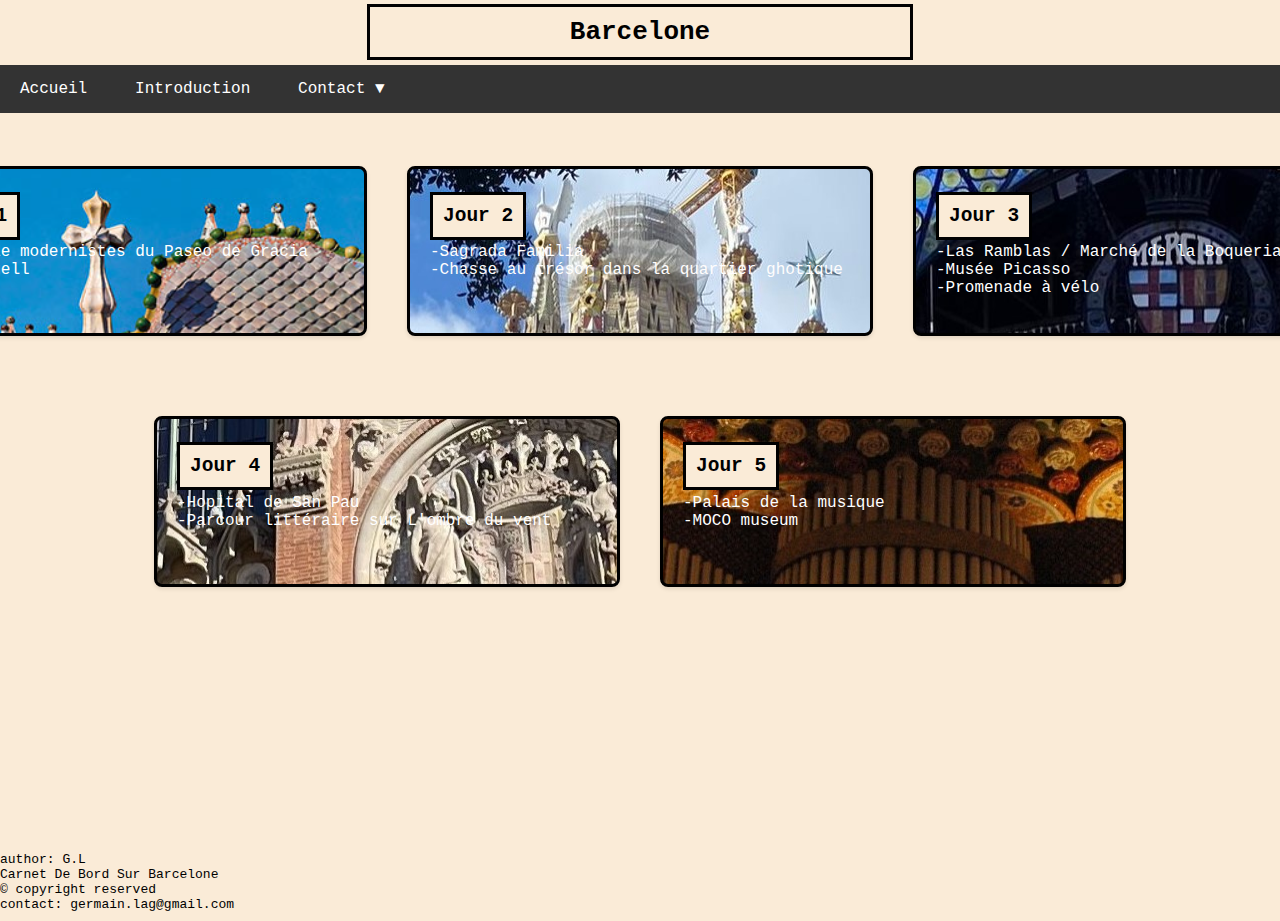
<file: Index.html>
<!DOCTYPE html>

<html lang="fr">

<head>
    <meta charset="UTF-8">
    <meta name="viewport" content="width=device-width, initial-scale=1.0">
    <link rel="stylesheet" href="Site_Espagnol_Barcelone.css">
    <link rel="shortcut icon" href="Flag_of_Catalonia.svg" type="svg">
    <title>Barcelone</title>
</head>

<body>

    <h1><span>Barcelone</span></h1>

    <nav>
        <ul>
            <li><a href="Index.html">Accueil</a></li>
            <li><a href="Site_Espagnol_A_Propos_Barcelone.html">Introduction</a></li>
            <li><a href="#">Contact ▼</a>
                <ul>
                    <li><a href="mailto:germain.lag@gmail.com">germain.lag@gmail.com</a></li>
                </ul>
            </li>
        </ul>
    </nav>

    <div class="case-container1">
        
        <a href="Site_Espagnol_Jour_1_Barcelone.html">
        <div class="case1">
            <h2><span>Jour 1</span></h2>
            <p>
                -Ensemble modernistes du Paseo de Gracia<br>
                -Parc Güell<br>
                 
            </p>
        </div>
        </a>

        <a href="Site_Espagnol_Jour_2_Barcelone.html">
        <div class="case2">
            <h2><span>Jour 2</span></h2>
            <p>
                -Sagrada Familia<br>
                -Chasse au trésor dans la quartier ghotique<br>
                 
            </p>
        </div>
        </a>

        <a href="Site_Espagnol_Jour_3_Barcelone.html">
        <div class="case3">
            <h2><span>Jour 3</span></h2>
            <p>
                -Las Ramblas / Marché de la Boqueria<br>
                -Musée Picasso<br>
                -Promenade à vélo
            </p>
        </div>
        </a>
    </div>

    <div class="case-container2">
        <a href="Site_Espagnol_Jour_4_Barcelone.html">
        <div class="case4">
            <h2><span>Jour 4</span></h2>
            <p>
                -Hopital de San Pau<br>
                -Parcour littéraire sur L'ombre du vent<br>
                 
            </p>
        </div>
        </a>

        <a href="Site_Espagnol_Jour_5_Barcelone.html">
        <div class="case5">
            <h2><span>Jour 5</span></h2>
            <p>
                -Palais de la musique<br>
                -MOCO museum<br>
                 
            </p>
        </div>
        </a>
    </div>

    <footer>
        <br>
        <br>
        <br>
        <br>
        <br>
        <br>
        <br>
        <br>
        <br>
        <br>
        <br>
        <br>
        <br>
        <br>
        <br>
        author: G.L<br>
        Carnet De Bord Sur Barcelone<br>
        &copy; copyright reserved<br>
        contact: germain.lag@gmail.com
    </footer>
</body>
</html>
</file>
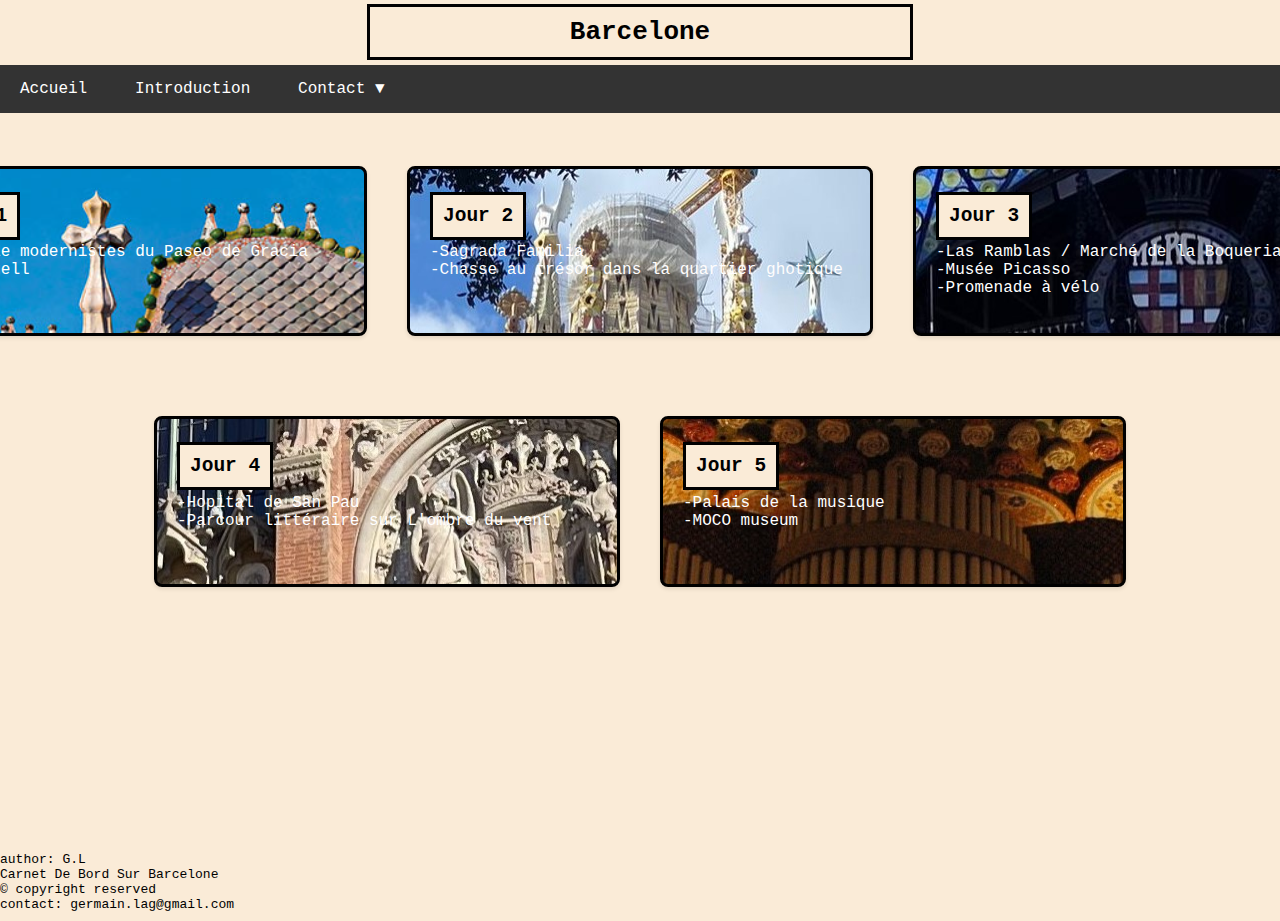
<file: index.html>
<!DOCTYPE html>

<html lang="fr">

<head>
    <meta charset="UTF-8">
    <meta name="viewport" content="width=device-width, initial-scale=1.0">
    <link rel="stylesheet" href="Site_Espagnol_Barcelone.css">
    <link rel="shortcut icon" href="Flag_of_Catalonia.svg" type="svg">
    <title>Barcelone</title>
</head>

<body>

    <h1><span>Barcelone</span></h1>

    <nav>
        <ul>
            <li><a href="index.html">Accueil</a></li>
            <li><a href="Site_Espagnol_A_Propos_Barcelone.html">Introduction</a></li>
            <li><a href="#">Contact ▼</a>
                <ul>
                    <li><a href="mailto:germain.lag@gmail.com">germain.lag@gmail.com</a></li>
                </ul>
            </li>
        </ul>
    </nav>

    <div class="case-container1">
        
        <a href="Site_Espagnol_Jour_1_Barcelone.html">
        <div class="case1">
            <h2><span>Jour 1</span></h2>
            <p>
                -Ensemble modernistes du Paseo de Gracia<br>
                -Parc Güell<br>
                 
            </p>
        </div>
        </a>

        <a href="Site_Espagnol_Jour_2_Barcelone.html">
        <div class="case2">
            <h2><span>Jour 2</span></h2>
            <p>
                -Sagrada Familia<br>
                -Chasse au trésor dans la quartier ghotique<br>
                 
            </p>
        </div>
        </a>

        <a href="Site_Espagnol_Jour_3_Barcelone.html">
        <div class="case3">
            <h2><span>Jour 3</span></h2>
            <p>
                -Las Ramblas / Marché de la Boqueria<br>
                -Musée Picasso<br>
                -Promenade à vélo
            </p>
        </div>
        </a>
    </div>

    <div class="case-container2">
        <a href="Site_Espagnol_Jour_4_Barcelone.html">
        <div class="case4">
            <h2><span>Jour 4</span></h2>
            <p>
                -Hopital de San Pau<br>
                -Parcour littéraire sur L'ombre du vent<br>
                 
            </p>
        </div>
        </a>

        <a href="Site_Espagnol_Jour_5_Barcelone.html">
        <div class="case5">
            <h2><span>Jour 5</span></h2>
            <p>
                -Palais de la musique<br>
                -MOCO museum<br>
                 
            </p>
        </div>
        </a>
    </div>

    <footer>
        <br>
        <br>
        <br>
        <br>
        <br>
        <br>
        <br>
        <br>
        <br>
        <br>
        <br>
        <br>
        <br>
        <br>
        <br>
        author: G.L<br>
        Carnet De Bord Sur Barcelone<br>
        &copy; copyright reserved<br>
        contact: germain.lag@gmail.com
    </footer>
</body>
</html>
</file>
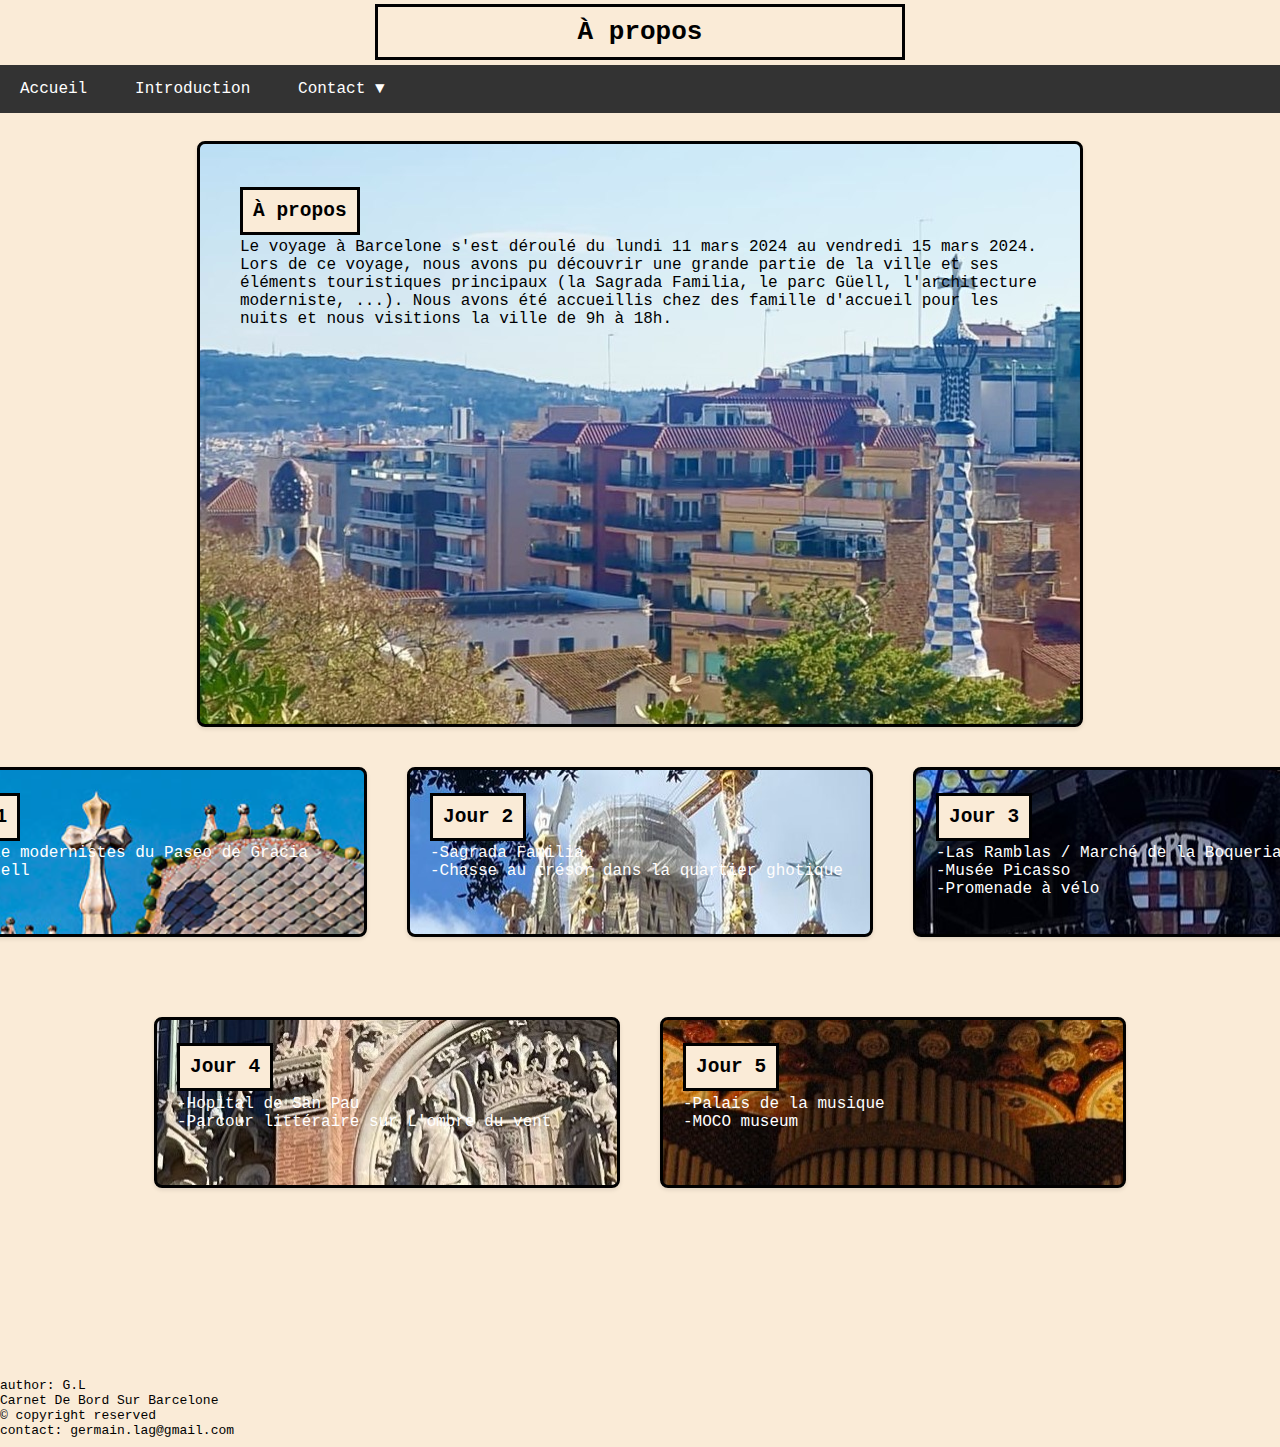
<file: Site_Espagnol_A_Propos_Barcelone.html>
<!DOCTYPE html>

<html lang="fr">

<head>
    <meta charset="UTF-8">
    <meta name="viewport" content="width=device-width, initial-scale=1.0">
    <link rel="stylesheet" href="Site_Espagnol_A_Propos_Barcelone.css">
    <link rel="shortcut icon" href="Flag_of_Catalonia.svg" type="svg">
    <title>Barcelone</title>
</head>

<body>

    <h1><span>À propos</span></h1>

    <nav>
        <ul>
            <li><a href="index.html">Accueil</a></li>
            <li><a href="Site_Espagnol_A_Propos_Barcelone.html">Introduction</a></li>
            <li><a href="#">Contact ▼</a>
                <ul>
                    <li><a href="mailto:germain.lag@gmail.com">germain.lag@gmail.com</a></li>
                </ul>
            </li>
        </ul>
    </nav>

    <br>

    <div class="casea">
        <h2><span>À propos</span></h2>
        <p>Le voyage à Barcelone s'est déroulé du lundi 11 mars 2024 au vendredi 15 mars 2024. Lors de ce voyage, nous avons pu découvrir une grande partie de la ville et ses éléments touristiques principaux (la Sagrada Familia, le parc Güell, l'architecture moderniste, ...). Nous avons été accueillis chez des famille d'accueil pour les nuits et nous visitions la ville de 9h à 18h. 
        </p>
    </div>

    <div class="case-container1">
        
        <a href="Site_Espagnol_Jour_1_Barcelone.html">
        <div class="case1">
            <h2><span>Jour 1</span></h2>
            <p>
                -Ensemble modernistes du Paseo de Gracia<br>
                -Parc Güell<br>
                 
            </p>
        </div>
        </a>

        <a href="Site_Espagnol_Jour_2_Barcelone.html">
        <div class="case2">
            <h2><span>Jour 2</span></h2>
            <p>
                -Sagrada Familia<br>
                -Chasse au trésor dans la quartier ghotique<br>
                 
            </p>
        </div>
        </a>

        <a href="Site_Espagnol_Jour_3_Barcelone.html">
        <div class="case3">
            <h2><span>Jour 3</span></h2>
            <p>
                -Las Ramblas / Marché de la Boqueria<br>
                -Musée Picasso<br>
                -Promenade à vélo
            </p>
        </div>
        </a>
    </div>

    <div class="case-container2">
        <a href="Site_Espagnol_Jour_4_Barcelone.html">
        <div class="case4">
            <h2><span>Jour 4</span></h2>
            <p>
                -Hopital de San Pau<br>
                -Parcour littéraire sur L'ombre du vent<br>
                 
            </p>
        </div>
        </a>

        <a href="Site_Espagnol_Jour_5_Barcelone.html">
        <div class="case5">
            <h2><span>Jour 5</span></h2>
            <p>
                -Palais de la musique<br>
                -MOCO museum<br>
                 
            </p>
        </div>
        </a>
    </div>

    <footer>
        <br>
        <br>
        <br>
        <br>
        <br>
        <br>
        <br>
        <br>
        <br>
        <br>
        author: G.L<br>
        Carnet De Bord Sur Barcelone<br>
        &copy; copyright reserved<br>
        contact: germain.lag@gmail.com
    </footer>
</body>
</html>
</file>
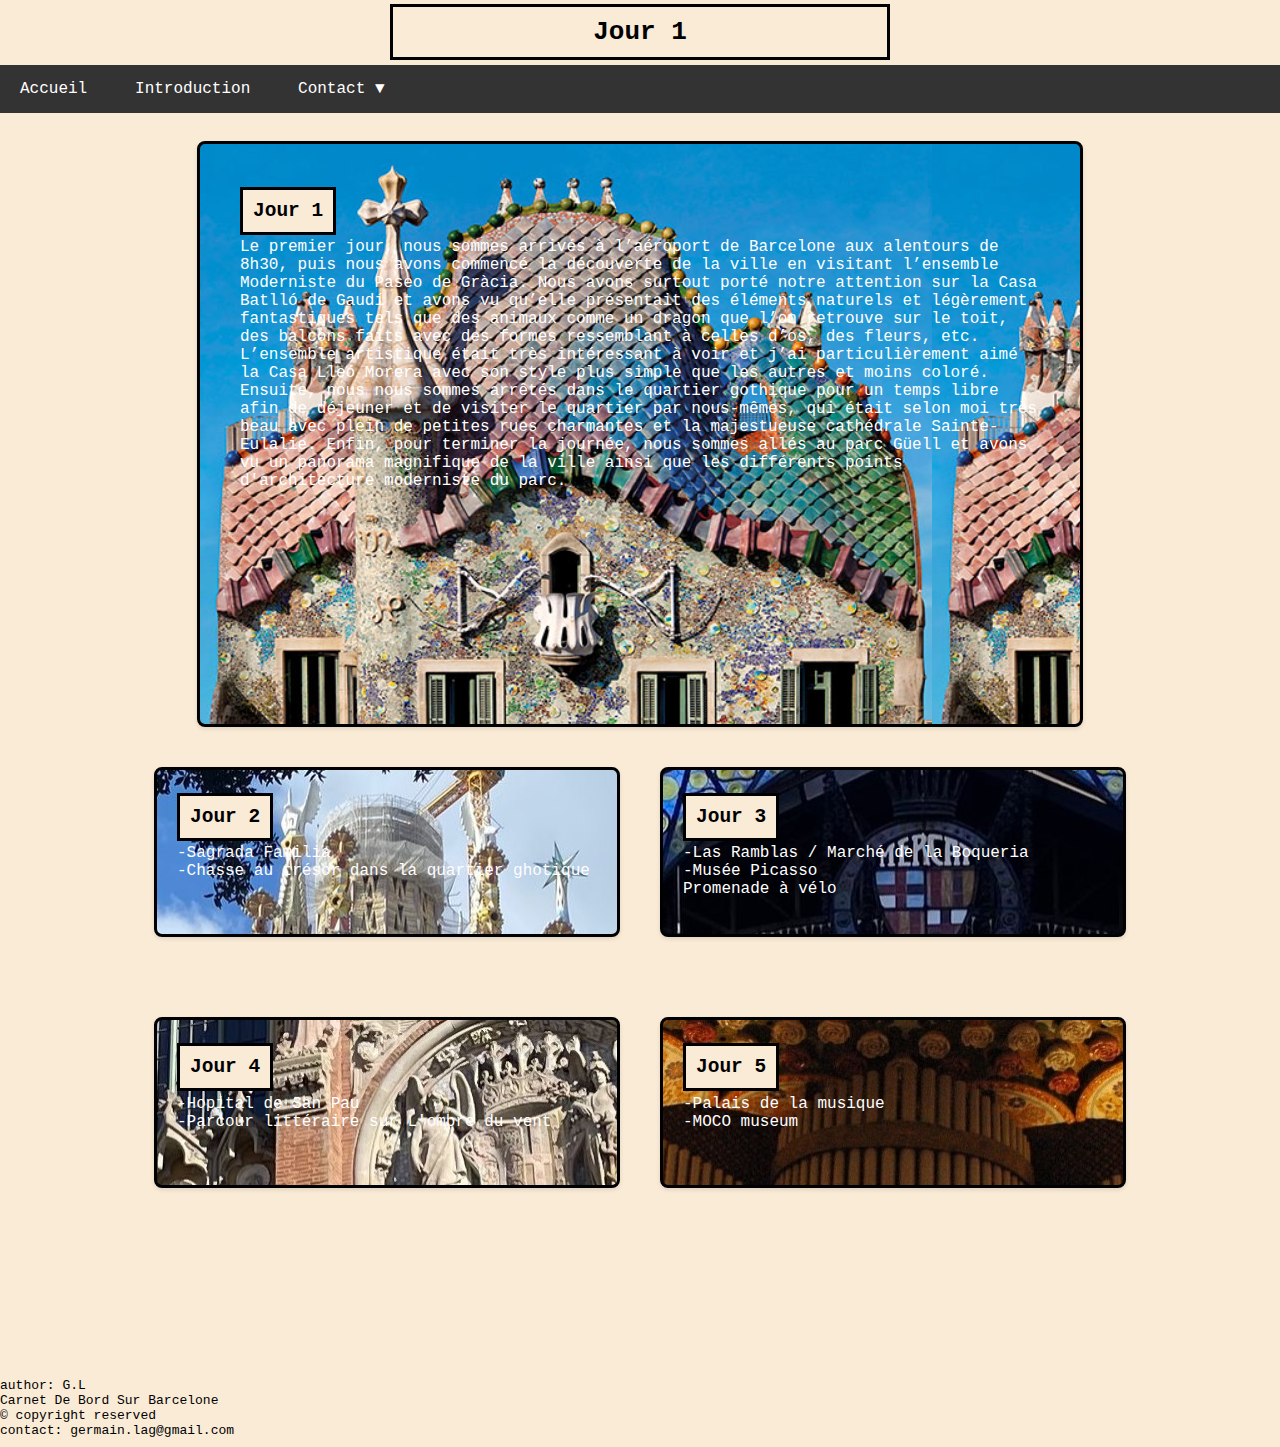
<file: Site_Espagnol_Jour_1_Barcelone.html>
<!DOCTYPE html>

<html lang="fr">

<head>
    <meta charset="UTF-8">
    <meta name="viewport" content="width=device-width, initial-scale=1.0">
    <link rel="stylesheet" href="Site_Espagnol_Jour_1_Barcelone.css">
    <link rel="shortcut icon" href="Flag_of_Catalonia.svg" type="svg">
    <title>Barcelone Jour 1</title>
</head>

<body>

    <h1><span>Jour 1</span></h1>

    <nav>
        <ul>
            <li><a href="index.html">Accueil</a></li>
            <li><a href="Site_Espagnol_A_Propos_Barcelone.html">Introduction</a></li>
            <li><a href="#">Contact ▼</a>
                <ul>
                    <li><a href="mailto:germain.lag@gmail.com">germain.lag@gmail.com</a></li>
                </ul>
            </li>
        </ul>
    </nav>

    <br>

    <div class="case1">
        <h2><span>Jour 1</span></h2>
        <p>Le premier jour, nous sommes arrivés à l’aéroport de Barcelone aux alentours de 8h30, puis nous avons commencé la découverte de la ville en visitant l’ensemble Moderniste du Paseo de Gràcia. Nous avons surtout porté notre attention sur la Casa Batlló de Gaudí et avons vu qu’elle présentait des éléments naturels et légèrement fantastiques tels que des animaux comme un dragon que l’on retrouve sur le toit, des balcons faits avec des formes ressemblant à celles d’os, des fleurs, etc. L’ensemble artistique était très intéressant à voir et j’ai particulièrement aimé la Casa Lleó Morera avec son style plus simple que les autres et moins coloré. Ensuite, nous nous sommes arrêtés dans le quartier gothique pour un temps libre afin de déjeuner et de visiter le quartier par nous-mêmes, qui était selon moi très beau avec plein de petites rues charmantes et la majestueuse cathédrale Sainte-Eulalie. Enfin, pour terminer la journée, nous sommes allés au parc Güell et avons vu un panorama magnifique de la ville ainsi que les différents points d'architecture moderniste du parc.</p>
    </div>

    <div class="case-container1">

        <a href="Site_Espagnol_Jour_2_Barcelone.html">
            <div class="case2">
                <h2><span>Jour 2</span></h2>
                <p>
                    -Sagrada Familia<br>
                    -Chasse au trésor dans la quartier ghotique<br>
                     
                </p>
            </div>
        </a>
    
        <a href="Site_Espagnol_Jour_3_Barcelone.html">
            <div class="case3">
                <h2><span>Jour 3</span></h2>
                <p>
                    -Las Ramblas / Marché de la Boqueria<br>
                    -Musée Picasso<br>
                        Promenade à vélo
                </p>
            </div>
        </a>
    </div>

    <div class="case-container2">
        <a href="Site_Espagnol_Jour_4_Barcelone.html">
            <div class="case4">
                <h2><span>Jour 4</span></h2>
                <p>
                    -Hopital de San Pau<br>
                    -Parcour littéraire sur L'ombre du vent<br>
                     
                </p>
            </div>
        </a>

        <a href="Site_Espagnol_Jour_5_Barcelone.html">
            <div class="case5">
                <h2><span>Jour 5</span></h2>
                <p>
                    -Palais de la musique<br>
                    -MOCO museum<br>
                     
                </p>
            </div>
            </a>
    </div>

    <footer>
        <br>
        <br>
        <br>
        <br>
        <br>
        <br>
        <br>
        <br>
        <br>
        <br>
        author: G.L<br>
        Carnet De Bord Sur Barcelone<br>
        &copy; copyright reserved<br>
        contact: germain.lag@gmail.com
    </footer>
</body>
</html>
</file>
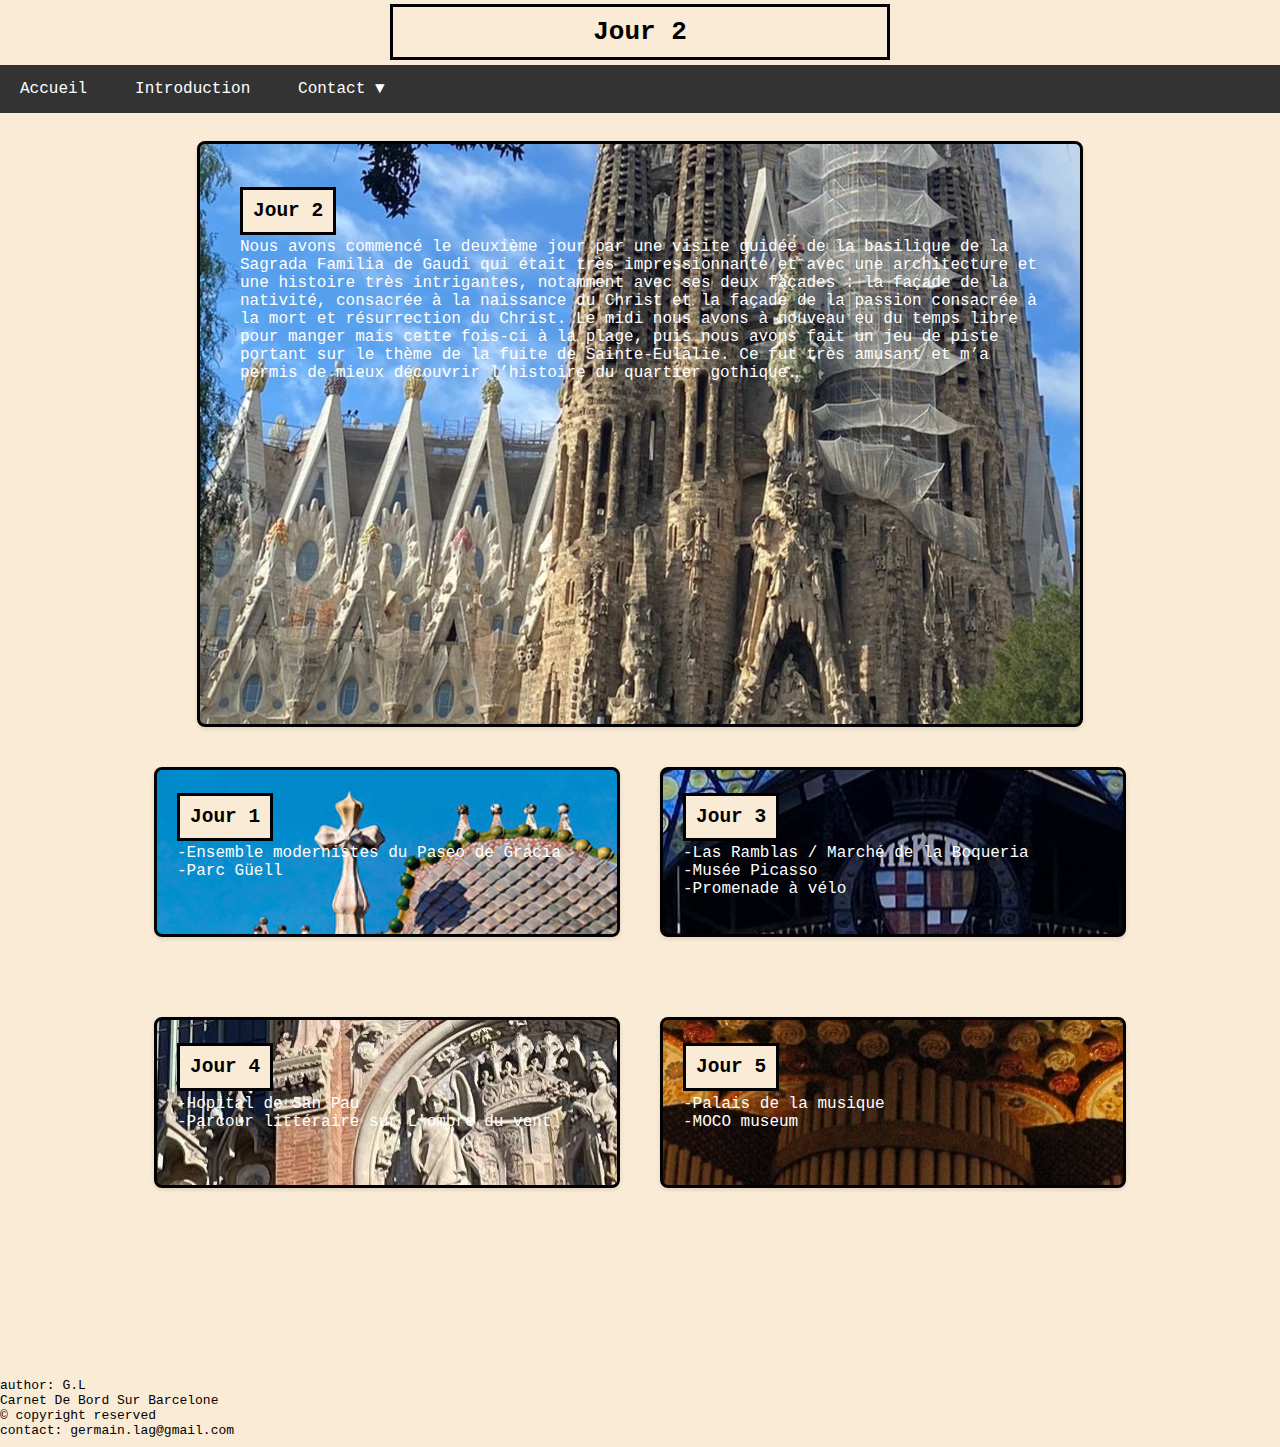
<file: Site_Espagnol_Jour_2_Barcelone.html>
<!DOCTYPE html>

<html lang="fr">

<head>
    <meta charset="UTF-8">
    <meta name="viewport" content="width=device-width, initial-scale=1.0">
    <link rel="stylesheet" href="Site_Espagnol_Jour_2_Barcelone.css">
    <link rel="shortcut icon" href="Flag_of_Catalonia.svg" type="svg">
    <title>Barcelone Jour 2</title>
</head>

<body>

    <h1><span>Jour 2</span></h1>

    <nav>
        <ul>
            <li><a href="index.html">Accueil</a></li>
            <li><a href="Site_Espagnol_A_Propos_Barcelone.html">Introduction</a></li>
            <li><a href="#">Contact ▼</a>
                <ul>
                    <li><a href="mailto:germain.lag@gmail.com">germain.lag@gmail.com</a></li>
                </ul>
            </li>
        </ul>
    </nav>

    <br>
    <div class="case2">
        <h2><span>Jour 2</span></h2>
        <p>Nous avons commencé le deuxième jour par une visite guidée de la basilique de la Sagrada Familia de Gaudi qui était très impressionnante et avec une architecture et une histoire très intrigantes, notamment avec ses deux façades : la façade de la nativité, consacrée à la naissance du Christ et la façade de la passion consacrée à la mort et résurrection du Christ. Le midi  nous avons à nouveau eu du temps libre pour manger mais cette fois-ci à la plage, puis nous avons fait un jeu de piste portant sur le thème de la fuite de Sainte-Eulalie. Ce fut très amusant et m’a permis de mieux découvrir l’histoire du quartier gothique.</p>
    </div>
    

    <div class="case-container1">

        <a href="Site_Espagnol_Jour_1_Barcelone.html">
            <div class="case1">
                <h2><span>Jour 1</span></h2>
                <p>
                    -Ensemble modernistes du Paseo de Gracia<br>
                    -Parc Güell<br>
                     
                </p>
            </div>
            </a>
    
            <a href="Site_Espagnol_Jour_3_Barcelone.html">
                <div class="case3">
                    <h2><span>Jour 3</span></h2>
                    <p>
                        -Las Ramblas / Marché de la Boqueria<br>
                        -Musée Picasso<br>
                        -Promenade à vélo
                    </p>
                </div>
                </a>
    </div>

    <div class="case-container2">
        <a href="Site_Espagnol_Jour_4_Barcelone.html">
            <div class="case4">
                <h2><span>Jour 4</span></h2>
                <p>
                    -Hopital de San Pau<br>
                    -Parcour littéraire sur L'ombre du vent<br>
                     
                </p>
            </div>
            </a>

            <a href="Site_Espagnol_Jour_5_Barcelone.html">
                <div class="case5">
                    <h2><span>Jour 5</span></h2>
                    <p>
                        -Palais de la musique<br>
                        -MOCO museum<br>
                         
                    </p>
                </div>
                </a>
            </div>

    <footer>
        <br>
        <br>
        <br>
        <br>
        <br>
        <br>
        <br>
        <br>
        <br>
        <br>
        author: G.L<br>
        Carnet De Bord Sur Barcelone<br>
        &copy; copyright reserved<br>
        contact: germain.lag@gmail.com
    </footer>
</body>
</html>
</file>
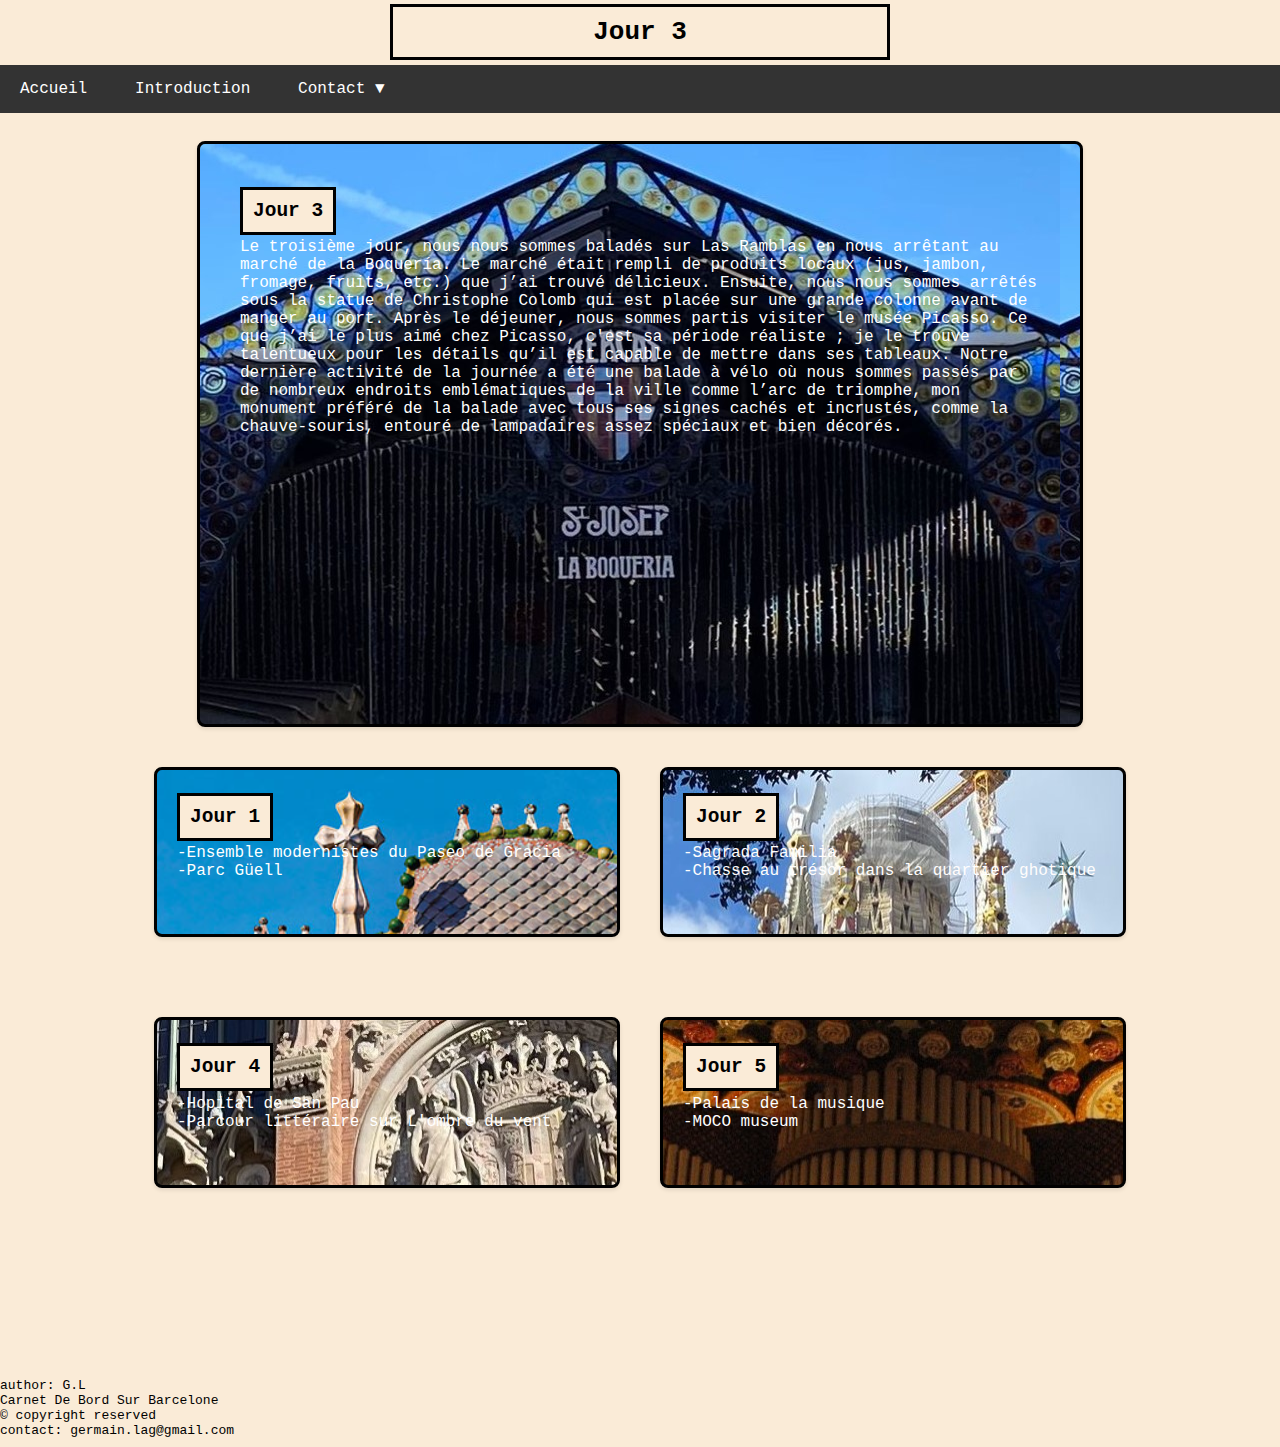
<file: Site_Espagnol_Jour_3_Barcelone.html>
<!DOCTYPE html>

<html lang="fr">

<head>
    <meta charset="UTF-8">
    <meta name="viewport" content="width=device-width, initial-scale=1.0">
    <link rel="stylesheet" href="Site_Espagnol_Jour_3_Barcelone.css">
    <link rel="shortcut icon" href="Flag_of_Catalonia.svg" type="svg">
    <title>Barcelone Jour 3</title>
</head>

<body>

    <h1><span>Jour 3</span></h1>

    <nav>
        <ul>
            <li><a href="index.html">Accueil</a></li>
            <li><a href="Site_Espagnol_A_Propos_Barcelone.html">Introduction</a></li>
            <li><a href="#">Contact ▼</a>
                <ul>
                    <li><a href="mailto:germain.lag@gmail.com">germain.lag@gmail.com</a></li>
                </ul>
            </li>
        </ul>
    </nav>

    <br>
    <div class="case3">
        <h2><span>Jour 3</span></h2>
        <p>Le troisième jour, nous nous sommes baladés sur Las Ramblas en nous arrêtant au marché de la Boquería. Le marché était rempli de produits locaux (jus, jambon, fromage, fruits, etc.) que j’ai trouvé délicieux. Ensuite, nous nous sommes arrêtés sous la statue de Christophe Colomb qui est placée sur une grande colonne avant de manger au port. Après le déjeuner, nous sommes partis visiter le musée Picasso. Ce que j’ai le plus aimé chez Picasso, c'est sa période réaliste ; je le trouve talentueux pour les détails qu’il est capable de mettre dans ses tableaux. Notre dernière activité de la journée a été une balade à vélo où nous sommes passés par de nombreux endroits emblématiques de la ville comme l’arc de triomphe, mon monument préféré de la balade avec tous ses signes cachés et incrustés, comme la chauve-souris, entouré de lampadaires assez spéciaux et bien décorés.</p>
    </div>
    

    <div class="case-container1">

        <a href="Site_Espagnol_Jour_1_Barcelone.html">
            <div class="case1">
                <h2><span>Jour 1</span></h2>
                <p>
                    -Ensemble modernistes du Paseo de Gracia<br>
                    -Parc Güell<br>
                     
                </p>
            </div>
            </a>
    
            <a href="Site_Espagnol_Jour_2_Barcelone.html">
                <div class="case2">
                    <h2><span>Jour 2</span></h2>
                    <p>
                        -Sagrada Familia<br>
                        -Chasse au trésor dans la quartier ghotique<br>
                         
                    </p>
                </div>
                </a>
    </div>

    <div class="case-container2">
        <a href="Site_Espagnol_Jour_4_Barcelone.html">
            <div class="case4">
                <h2><span>Jour 4</span></h2>
                <p>
                    -Hopital de San Pau<br>
                    -Parcour littéraire sur L'ombre du vent<br>
                     
                </p>
            </div>
            </a>

            <a href="Site_Espagnol_Jour_5_Barcelone.html">
                <div class="case5">
                    <h2><span>Jour 5</span></h2>
                    <p>
                        -Palais de la musique<br>
                        -MOCO museum<br>
                         
                    </p>
                </div>
                </a>
            </div>
    </div>

    <footer>
        <br>
        <br>
        <br>
        <br>
        <br>
        <br>
        <br>
        <br>
        <br>
        <br>
        author: G.L<br>
        Carnet De Bord Sur Barcelone<br>
        &copy; copyright reserved<br>
        contact: germain.lag@gmail.com
    </footer>
</body>
</html>
</file>
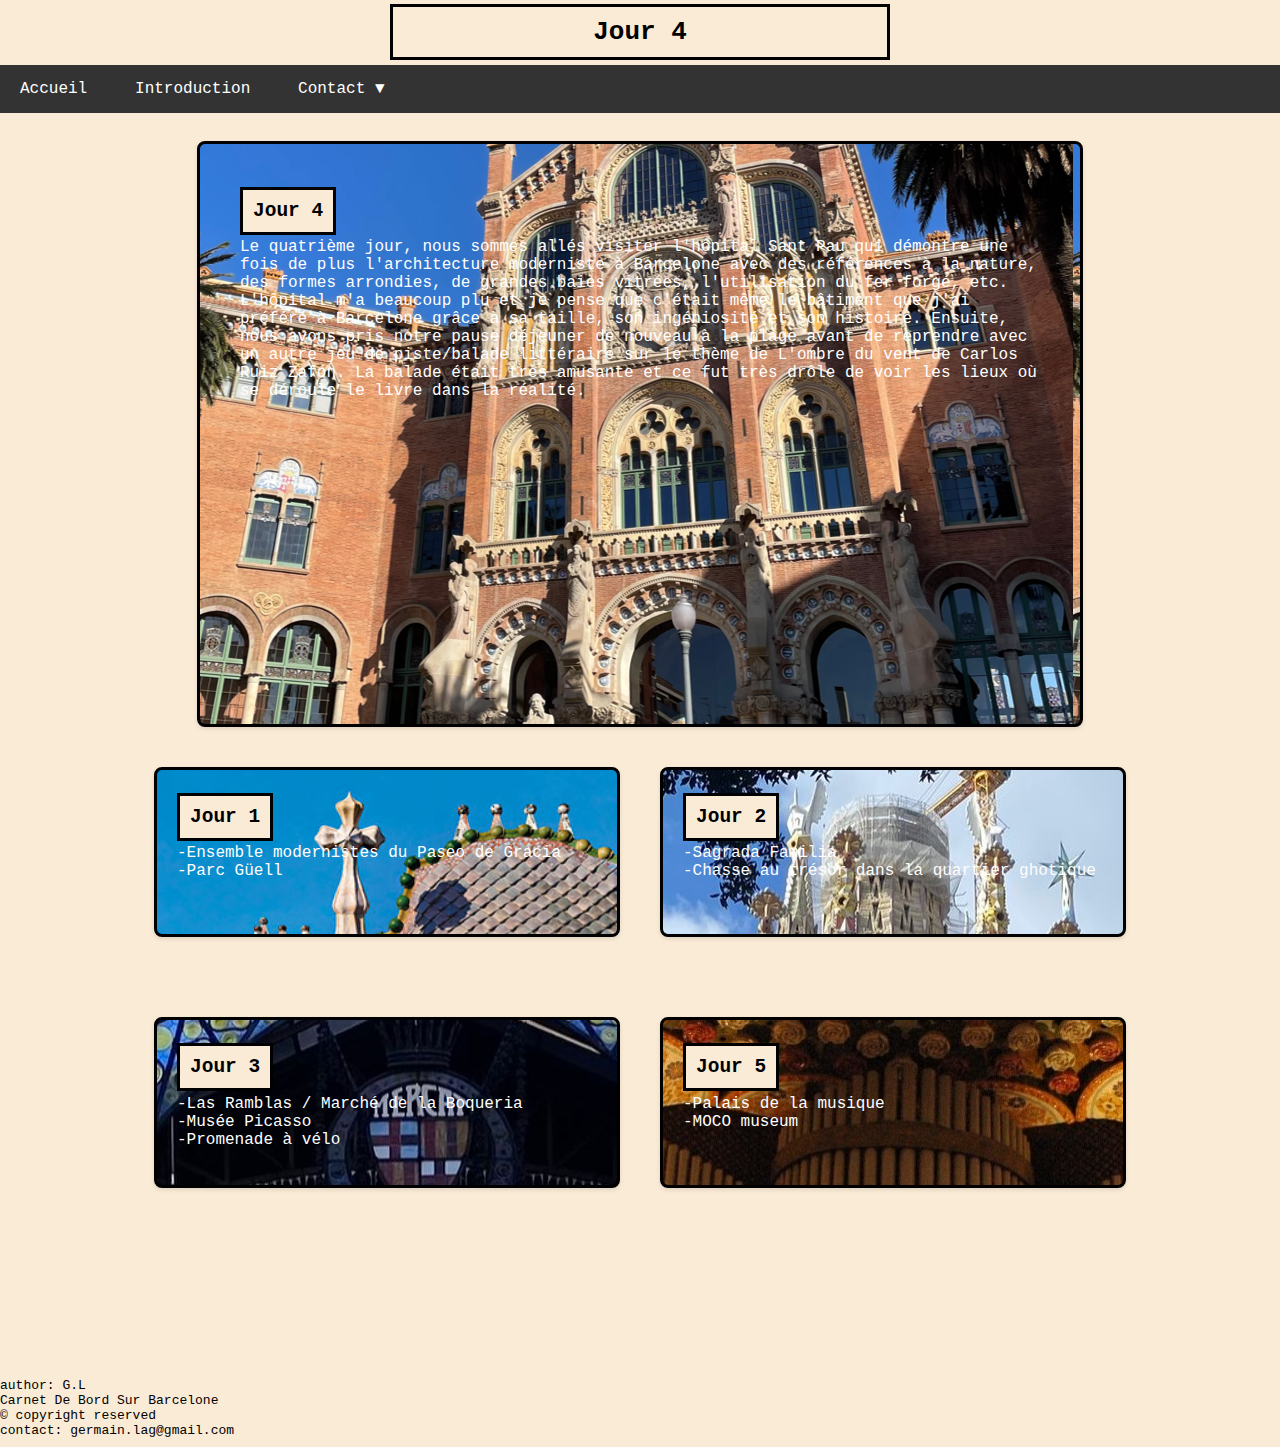
<file: Site_Espagnol_Jour_4_Barcelone.html>
<!DOCTYPE html>

<html lang="fr">

<head>
    <meta charset="UTF-8">
    <meta name="viewport" content="width=device-width, initial-scale=1.0">
    <link rel="stylesheet" href="Site_Espagnol_Jour_4_Barcelone.css">
    <link rel="shortcut icon" href="Flag_of_Catalonia.svg" type="svg">
    <title>Barcelone Jour 4</title>
</head>

<body>

    <h1><span>Jour 4</span></h1>

    <nav>
        <ul>
            <li><a href="index.html">Accueil</a></li>
            <li><a href="Site_Espagnol_A_Propos_Barcelone.html">Introduction</a></li>
            <li><a href="#">Contact ▼</a>
                <ul>
                    <li><a href="mailto:germain.lag@gmail.com">germain.lag@gmail.com</a></li>
                </ul>
            </li>
        </ul>
    </nav>

    <br>
    <div class="case4">
        <h2><span>Jour 4</span></h2>
        <p>Le quatrième jour, nous sommes allés visiter l'hôpital Sant Pau qui démontre une fois de plus l'architecture moderniste à Barcelone avec des références à la nature, des formes arrondies, de grandes baies vitrées, l'utilisation du fer forgé, etc. L'hôpital m'a beaucoup plu et je pense que c'était même le bâtiment que j'ai préféré à Barcelone grâce à sa taille, son ingéniosité et son histoire. Ensuite, nous avons pris notre pause déjeuner de nouveau à la plage avant de reprendre avec un autre jeu de piste/balade littéraire sur le thème de L'ombre du vent de Carlos Ruiz Zafón. La balade était très amusante et ce fut très drôle de voir les lieux où se déroule le livre dans la réalité.</p>
    </div>
    

    <div class="case-container1">

        <a href="Site_Espagnol_Jour_1_Barcelone.html">
            <div class="case1">
                <h2><span>Jour 1</span></h2>
                <p>
                    -Ensemble modernistes du Paseo de Gracia<br>
                    -Parc Güell<br>
                     
                </p>
            </div>
            </a>
    
            <a href="Site_Espagnol_Jour_2_Barcelone.html">
                <div class="case2">
                    <h2><span>Jour 2</span></h2>
                    <p>
                        -Sagrada Familia<br>
                        -Chasse au trésor dans la quartier ghotique<br>
                         
                    </p>
                </div>
                </a>
    </div>

    <div class="case-container2">
        <a href="Site_Espagnol_Jour_3_Barcelone.html">
            <div class="case3">
                <h2><span>Jour 3</span></h2>
                <p>
                    -Las Ramblas / Marché de la Boqueria<br>
                    -Musée Picasso<br>
                    -Promenade à vélo
                </p>
            </div>
            </a>

            <a href="Site_Espagnol_Jour_5_Barcelone.html">
                <div class="case5">
                    <h2><span>Jour 5</span></h2>
                    <p>
                        -Palais de la musique<br>
                        -MOCO museum<br>
                         
                    </p>
                </div>
                </a>
            </div>
    </div>

    <footer>
        <br>
        <br>
        <br>
        <br>
        <br>
        <br>
        <br>
        <br>
        <br>
        <br>
        author: G.L<br>
        Carnet De Bord Sur Barcelone<br>
        &copy; copyright reserved<br>
        contact: germain.lag@gmail.com
    </footer>
</body>
</html>
</file>
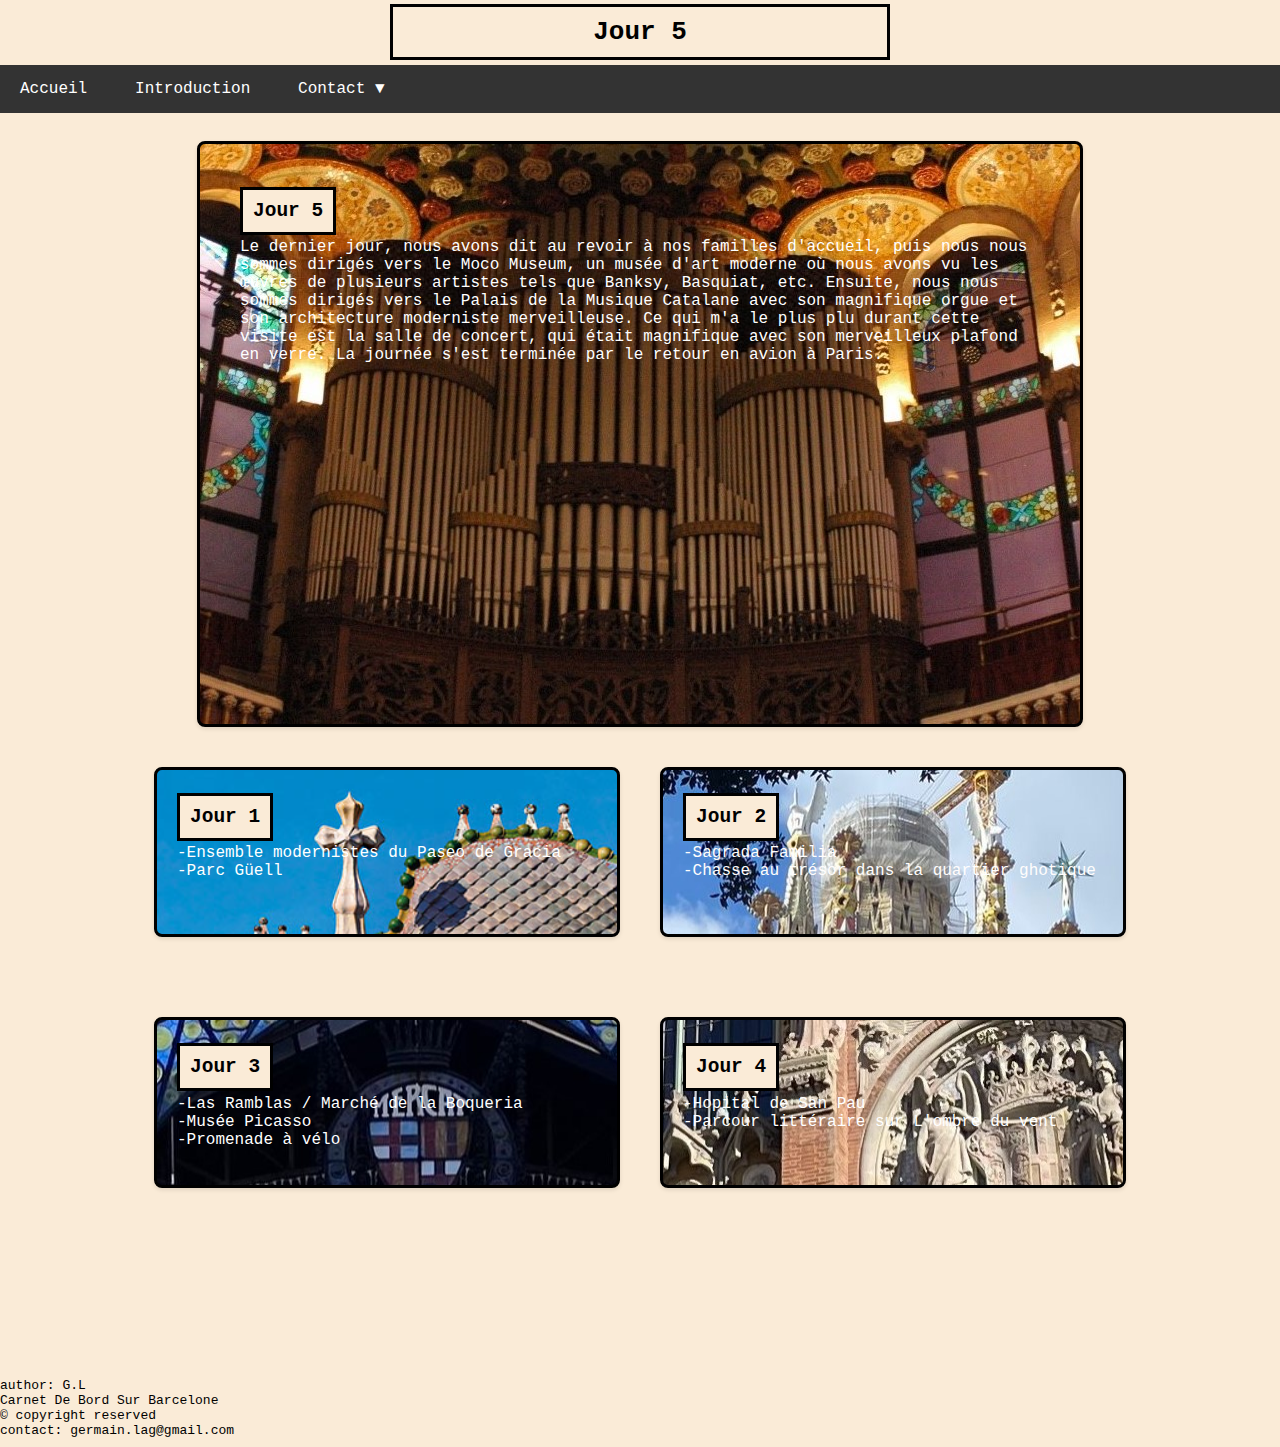
<file: Site_Espagnol_Jour_5_Barcelone.html>
<!DOCTYPE html>

<html lang="fr">

<head>
    <meta charset="UTF-8">
    <meta name="viewport" content="width=device-width, initial-scale=1.0">
    <link rel="stylesheet" href="Site_Espagnol_Jour_5_Barcelone.css">
    <link rel="shortcut icon" href="Flag_of_Catalonia.svg" type="svg">
    <title>Barcelone Jour 5</title>
</head>

<body>

    <h1><span>Jour 5</span></h1>

    <nav>
        <ul>
            <li><a href="index.html">Accueil</a></li>
            <li><a href="Site_Espagnol_A_Propos_Barcelone.html">Introduction</a></li>
            <li><a href="#">Contact ▼</a>
                <ul>
                    <li><a href="mailto:germain.lag@gmail.com">germain.lag@gmail.com</a></li>
                </ul>
            </li>
        </ul>
    </nav>

    <br>
    <div class="case5">
        <h2><span>Jour 5</span></h2>
        <p>Le dernier jour, nous avons dit au revoir à nos familles d'accueil, puis nous nous sommes dirigés vers le Moco Museum, un musée d'art moderne où nous avons vu les œuvres de plusieurs artistes tels que Banksy, Basquiat, etc. Ensuite, nous nous sommes dirigés vers le Palais de la Musique Catalane avec son magnifique orgue et son architecture moderniste merveilleuse. Ce qui m'a le plus plu durant cette visite est la salle de concert, qui était magnifique avec son merveilleux plafond en verre. La journée s'est terminée par le retour en avion à Paris.</p>
    </div>
    

    <div class="case-container1">

        <a href="Site_Espagnol_Jour_1_Barcelone.html">
            <div class="case1">
                <h2><span>Jour 1</span></h2>
                <p>
                    -Ensemble modernistes du Paseo de Gracia<br>
                    -Parc Güell<br>
                     
                </p>
            </div>
            </a>
    
            <a href="Site_Espagnol_Jour_2_Barcelone.html">
                <div class="case2">
                    <h2><span>Jour 2</span></h2>
                    <p>
                        -Sagrada Familia<br>
                        -Chasse au trésor dans la quartier ghotique<br>
                         
                    </p>
                </div>
                </a>
    </div>

    <div class="case-container2">
        <a href="Site_Espagnol_Jour_3_Barcelone.html">
            <div class="case3">
                <h2><span>Jour 3</span></h2>
                <p>
                    -Las Ramblas / Marché de la Boqueria<br>
                    -Musée Picasso<br>
                    -Promenade à vélo
                </p>
            </div>
            </a>

            <a href="Site_Espagnol_Jour_4_Barcelone.html">
                <div class="case4">
                    <h2><span>Jour 4</span></h2>
                    <p>
                        -Hopital de San Pau<br>
                        -Parcour littéraire sur L'ombre du vent<br>
                         
                    </p>
                </div>
                </a>
    </div>

    <footer>
        <br>
        <br>
        <br>
        <br>
        <br>
        <br>
        <br>
        <br>
        <br>
        <br>
        author: G.L<br>
        Carnet De Bord Sur Barcelone<br>
        &copy; copyright reserved<br>
        contact: germain.lag@gmail.com
    </footer>
</body>
</html>
</file>
<file: Site_Espagnol_Barcelone.css>
body {
    background-color: antiquewhite;
    background-repeat: no-repeat;
    font-family: monospace;
    margin: 0;
    padding: 0;
}


footer {
    font-family: monospace;
}


h1 {
    text-align: center;
}

h1 span {
    border: solid black;
    padding: 10px 200px;
}

h2 {
    text-align: left;
}

h2 span {
    background-color: antiquewhite;
    border: solid black;
    padding: 10px;
}

p {
    text-align:left
}

p span {
}

a {
    text-decoration: none; 
    color: inherit; 
}

a:hover {
    text-decoration: none;
}









nav ul {
    list-style: none;
    padding: 0;
    background-color: #333;
    text-align: left;
}

nav ul li {
    display: inline-block;
    position: relative;
}

nav ul li a {
    display: block;
    padding: 15px 20px;
    color: #fff;
    text-decoration: none;
    font-size: 16px;
}

nav ul li:hover {
    background-color: #555;
}

nav ul ul {
    display: none;
    position: absolute;
    top: 100%;
    left: 0;
    background-color: #444;
    width: 200px;
}

nav ul li:hover > ul {
    display: block;
}

nav ul ul li {
    text-align: center;
}

nav ul ul li a {
    display: block;
    padding: 10px 20px;
    color: #fff;
    font-size: 14px;
    text-decoration: none;
}

nav ul ul li a:hover {
    background-color: #666;
}












.case-container1 {
    display: flex;
    justify-content: center;
    max-width: 1800px;
    width: 100%;
    padding: 20px;
    box-sizing: border-box;
}

.case1 {
    text-align: left;
    width: 420px;
    background-image: url("Site_Espagnol_Barcelone_Jour_1.png");
    border: 3px solid #000000;
    border-radius: 8px;
    padding: 20px;
    margin: 20px;
    box-shadow: 0 2px 4px rgba(0, 0, 0, 0.1);
    transition: transform 0.3s ease-in-out;
}

.case1 p {
    font-size: 16px;
    color: #ffffff;
}

.case1:hover {
    transform: scale(1.05);
}


.case2 {
    text-align: center;
    width: 420px;
    background-image: url("Site_Espagnol_Barcelone_Jour_2R.jpg");
    border: 3px solid #000000;
    border-radius: 8px;
    padding: 20px;
    margin: 20px;
    box-shadow: 0 2px 4px rgba(0, 0, 0, 0.1);
    transition: transform 0.3s ease-in-out;
}


.case2 p {
    font-size: 16px;
    color: #fffdfd;
}

.case2:hover {
    transform: scale(1.05);
}

.case3 {
    text-align: right;
    width: 420px;
    background-image: url("Site_Espagnol_Barcelone_Jour_3R.JPG");
    border: 3px solid #000000;
    border-radius: 8px;
    padding: 20px;
    margin: 20px;
    box-shadow: 0 2px 4px rgba(0, 0, 0, 0.1);
    transition: transform 0.3s ease-in-out;
}


.case3 p {
    font-size: 16px;
    color: #ffffff;
}

.case3:hover {
    transform: scale(1.05);
}


.case-container2 {
    display: flex;
    justify-content: center;
    max-width: 1800px;
    width: 100%;
    padding: 20px;
    box-sizing: border-box;
}

.case4 {
    text-align: left;
    width: 420px;
    background-image: url("Site_Espagnol_Barcelone_Jour_4R.jpg");
    border: 3px solid #000000;
    border-radius: 8px;
    padding: 20px;
    margin: 20px;
    box-shadow: 0 2px 4px rgba(0, 0, 0, 0.1);
    transition: transform 0.3s ease-in-out;
}

.case4 p {
    font-size: 16px;
    color: #ffffff;
}

.case4:hover {
    transform: scale(1.05);
}


.case5 {
    text-align: center;
    width: 420px;
    background-image: url("Site_Espagnol_Barcelone_Jour_5R.jpg");
    border: 3px solid #000000;
    border-radius: 8px;
    padding: 20px;
    margin: 20px;
    box-shadow: 0 2px 4px rgba(0, 0, 0, 0.1);
    transition: transform 0.3s ease-in-out;
}


.case5 p {
    font-size: 16px;
    color: #ffffff;
}

.case5:hover {
    transform: scale(1.05);
}
</file>
<file: Site_Espagnol_A_Propos_Barcelone.css>
body {
    background-color: antiquewhite;
    background-repeat: no-repeat;
    font-family: monospace;
    margin: 0;
    padding: 0;
}

footer {
    font-family: monospace;
}


h1 {
    text-align: center;
}

h1 span {
    background-image: url("");
    border: solid black;
    padding: 10px 200px;
}

h2 {
    text-align: left;
}

h2 span {
    background-color: antiquewhite;
    border: solid black;
    padding: 10px;
}

p {
    text-align:left
}

p span {
}

a {
    text-decoration: none; 
    color: inherit; 
}

a:hover {
    text-decoration: none;
}





nav ul {
    list-style: none;
    padding: 0;
    background-color: #333;
    text-align: left;
}

nav ul li {
    display: inline-block;
    position: relative;
}

nav ul li a {
    display: block;
    padding: 15px 20px;
    color: #fff;
    text-decoration: none;
    font-size: 16px;
}

nav ul li:hover {
    background-color: #555;
}

nav ul ul {
    display: none;
    position: absolute;
    top: 100%;
    left: 0;
    background-color: #444;
    width: 200px;
}

nav ul li:hover > ul {
    display: block;
}

nav ul ul li {
    text-align: center;
}

nav ul ul li a {
    display: block;
    padding: 10px 20px;
    color: #fff;
    font-size: 14px;
    text-decoration: none;
}

nav ul ul li a:hover {
    background-color: #666;
}






.casea {
    text-align: center;
    width: 800px;
    height: 500px;
    margin: 0 auto;
    background-image: url("Site_Espagnol_Barcelone_A_Propos.jpg");
    border: 3px solid #000000;
    border-radius: 8px;
    padding: 40px;
    box-shadow: 0 2px 4px rgba(0, 0, 0, 0.1);
    transition: transform 0.3s ease-in-out;
}

.casea p {
    font-size: 16px;
    color: #000000;
}

.casea:hover {
    transform: scale(1.05);
}



.case-container1 {
    display: flex;
    justify-content: center;
    max-width: 1800px;
    width: 100%;
    padding: 20px;
    box-sizing: border-box;
}

.case1 {
    text-align: left;
    width: 420px;
    background-image: url("Site_Espagnol_Barcelone_Jour_1.png");
    border: 3px solid #000000;
    border-radius: 8px;
    padding: 20px;
    margin: 20px;
    box-shadow: 0 2px 4px rgba(0, 0, 0, 0.1);
    transition: transform 0.3s ease-in-out;
}

.case1 p {
    font-size: 16px;
    color: #ffffff;
}

.case1:hover {
    transform: scale(1.05);
}


.case2 {
    text-align: center;
    width: 420px;
    background-image: url("Site_Espagnol_Barcelone_Jour_2R.jpg");
    border: 3px solid #000000;
    border-radius: 8px;
    padding: 20px;
    margin: 20px;
    box-shadow: 0 2px 4px rgba(0, 0, 0, 0.1);
    transition: transform 0.3s ease-in-out;
}


.case2 p {
    font-size: 16px;
    color: #fffdfd;
}

.case2:hover {
    transform: scale(1.05);
}

.case3 {
    text-align: right;
    width: 420px;
    background-image: url("Site_Espagnol_Barcelone_Jour_3R.JPG");
    border: 3px solid #000000;
    border-radius: 8px;
    padding: 20px;
    margin: 20px;
    box-shadow: 0 2px 4px rgba(0, 0, 0, 0.1);
    transition: transform 0.3s ease-in-out;
}


.case3 p {
    font-size: 16px;
    color: #ffffff;
}

.case3:hover {
    transform: scale(1.05);
}


.case-container2 {
    display: flex;
    justify-content: center;
    max-width: 1800px;
    width: 100%;
    padding: 20px;
    box-sizing: border-box;
}

.case4 {
    text-align: left;
    width: 420px;
    background-image: url("Site_Espagnol_Barcelone_Jour_4R.jpg");
    border: 3px solid #000000;
    border-radius: 8px;
    padding: 20px;
    margin: 20px;
    box-shadow: 0 2px 4px rgba(0, 0, 0, 0.1);
    transition: transform 0.3s ease-in-out;
}

.case4 p {
    font-size: 16px;
    color: #ffffff;
}

.case4:hover {
    transform: scale(1.05);
}


.case5 {
    text-align: center;
    width: 420px;
    background-image: url("Site_Espagnol_Barcelone_Jour_5R.jpg");
    border: 3px solid #000000;
    border-radius: 8px;
    padding: 20px;
    margin: 20px;
    box-shadow: 0 2px 4px rgba(0, 0, 0, 0.1);
    transition: transform 0.3s ease-in-out;
}


.case5 p {
    font-size: 16px;
    color: #ffffff;
}

.case5:hover {
    transform: scale(1.05);
}
</file>
<file: Site_Espagnol_Jour_1_Barcelone.css>
body {
    background-color: antiquewhite;
    background-repeat: no-repeat;
    font-family: monospace;
    margin: 0;
    padding: 0;
}

footer {
    font-family: monospace;
}


h1 {
    text-align: center;
}

h1 span {
    border: solid black;
    padding: 10px 200px;
}

h2 {
    text-align: left;
}

h2 span {
    background-color: antiquewhite;
    border: solid black;
    padding: 10px;
}

p {
    text-align:left
}

p span {
}

a {
    text-decoration: none; 
    color: inherit; 
}

a:hover {
    text-decoration: none;
}





nav ul {
    list-style: none;
    padding: 0;
    background-color: #333;
    text-align: left;
}

nav ul li {
    display: inline-block;
    position: relative;
}

nav ul li a {
    display: block;
    padding: 15px 20px;
    color: #fff;
    text-decoration: none;
    font-size: 16px;
}

nav ul li:hover {
    background-color: #555;
}

nav ul ul {
    display: none;
    position: absolute;
    top: 100%;
    left: 0;
    background-color: #444;
    width: 200px;
}

nav ul li:hover > ul {
    display: block;
}

nav ul ul li {
    text-align: center;
}

nav ul ul li a {
    display: block;
    padding: 10px 20px;
    color: #fff;
    font-size: 14px;
    text-decoration: none;
}

nav ul ul li a:hover {
    background-color: #666;
}







.case1 {
    text-align: center;
    width: 800px;
    height: 500px;
    margin: 0 auto;
    background-image: url("Site_Espagnol_Barcelone_Jour_1.png");
    border: 3px solid #000000;
    border-radius: 8px;
    padding: 40px;
    box-shadow: 0 2px 4px rgba(0, 0, 0, 0.1);
    transition: transform 0.3s ease-in-out;
}

.case1 p {
    font-size: 16px;
    color: #ffffff;
}

.case1:hover {
    transform: scale(1.05);
}

.case-container1 {
    display: flex;
    justify-content: center;
    max-width: 1800px;
    width: 100%;
    padding: 20px;
    box-sizing: border-box;
}


.case2 {
    text-align: center;
    width: 420px;
    background-image: url("Site_Espagnol_Barcelone_Jour_2R.jpg");
    border: 3px solid #000000;
    border-radius: 8px;
    padding: 20px;
    margin: 20px;
    box-shadow: 0 2px 4px rgba(0, 0, 0, 0.1);
    transition: transform 0.3s ease-in-out;
}


.case2 p {
    font-size: 16px;
    color: #fffdfd;
}

.case2:hover {
    transform: scale(1.05);
}

.case3 {
    text-align: right;
    width: 420px;
    background-image: url("Site_Espagnol_Barcelone_Jour_3R.JPG");
    border: 3px solid #000000;
    border-radius: 8px;
    padding: 20px;
    margin: 20px;
    box-shadow: 0 2px 4px rgba(0, 0, 0, 0.1);
    transition: transform 0.3s ease-in-out;
}


.case3 p {
    font-size: 16px;
    color: #ffffff;
}

.case3:hover {
    transform: scale(1.05);
}


.case-container2 {
    display: flex;
    justify-content: center;
    max-width: 1800px;
    width: 100%;
    padding: 20px;
    box-sizing: border-box;
}

.case4 {
    text-align: left;
    width: 420px;
    background-image: url("Site_Espagnol_Barcelone_Jour_4R.jpg");
    border: 3px solid #000000;
    border-radius: 8px;
    padding: 20px;
    margin: 20px;
    box-shadow: 0 2px 4px rgba(0, 0, 0, 0.1);
    transition: transform 0.3s ease-in-out;
}

.case4 p {
    font-size: 16px;
    color: #ffffff;
}

.case4:hover {
    transform: scale(1.05);
}


.case5 {
    text-align: center;
    width: 420px;
    background-image: url("Site_Espagnol_Barcelone_Jour_5R.jpg");
    border: 3px solid #000000;
    border-radius: 8px;
    padding: 20px;
    margin: 20px;
    box-shadow: 0 2px 4px rgba(0, 0, 0, 0.1);
    transition: transform 0.3s ease-in-out;
}


.case5 p {
    font-size: 16px;
    color: #ffffff;
}

.case5:hover {
    transform: scale(1.05);
}
</file>
<file: Site_Espagnol_Jour_2_Barcelone.css>
body {
    background-color: antiquewhite;
    background-repeat: no-repeat;
    font-family: monospace;
    margin: 0;
    padding: 0;
}

footer {
    font-family: monospace;
}


h1 {
    text-align: center;
}

h1 span {
    background-image: url("");
    border: solid black;
    padding: 10px 200px;
}

h2 {
    text-align: left;
}

h2 span {
    background-color: antiquewhite;
    border: solid black;
    padding: 10px;
}

p {
    text-align:left
}

p span {
}

a {
    text-decoration: none; 
    color: inherit; 
}

a:hover {
    text-decoration: none;
}





nav ul {
    list-style: none;
    padding: 0;
    background-color: #333;
    text-align: left;
}

nav ul li {
    display: inline-block;
    position: relative;
}

nav ul li a {
    display: block;
    padding: 15px 20px;
    color: #fff;
    text-decoration: none;
    font-size: 16px;
}

nav ul li:hover {
    background-color: #555;
}

nav ul ul {
    display: none;
    position: absolute;
    top: 100%;
    left: 0;
    background-color: #444;
    width: 200px;
}

nav ul li:hover > ul {
    display: block;
}

nav ul ul li {
    text-align: center;
}

nav ul ul li a {
    display: block;
    padding: 10px 20px;
    color: #fff;
    font-size: 14px;
    text-decoration: none;
}

nav ul ul li a:hover {
    background-color: #666;
}







.case2 {
    text-align: center;
    width: 800px;
    height: 500px;
    margin: 0 auto;
    background-image: url("Site_Espagnol_Barcelone_Jour_2.jpg");
    border: 3px solid #000000;
    border-radius: 8px;
    padding: 40px;
    box-shadow: 0 2px 4px rgba(0, 0, 0, 0.1);
    transition: transform 0.3s ease-in-out;
}

.case2 p {
    font-size: 16px;
    color: #ffffff;
}

.case2:hover {
    transform: scale(1.05);
}

.case-container1 {
    display: flex;
    justify-content: center;
    max-width: 1800px;
    width: 100%;
    padding: 20px;
    box-sizing: border-box;
}


.case1 {
    text-align: left;
    width: 420px;
    background-image: url("Site_Espagnol_Barcelone_Jour_1.png");
    border: 3px solid #000000;
    border-radius: 8px;
    padding: 20px;
    margin: 20px;
    box-shadow: 0 2px 4px rgba(0, 0, 0, 0.1);
    transition: transform 0.3s ease-in-out;
}

.case1 p {
    font-size: 16px;
    color: #ffffff;
}

.case1:hover {
    transform: scale(1.05);
}

.case3 {
    text-align: right;
    width: 420px;
    background-image: url("Site_Espagnol_Barcelone_Jour_3R.JPG");
    border: 3px solid #000000;
    border-radius: 8px;
    padding: 20px;
    margin: 20px;
    box-shadow: 0 2px 4px rgba(0, 0, 0, 0.1);
    transition: transform 0.3s ease-in-out;
}


.case3 p {
    font-size: 16px;
    color: #ffffff;
}

.case3:hover {
    transform: scale(1.05);
}


.case-container2 {
    display: flex;
    justify-content: center;
    max-width: 1800px;
    width: 100%;
    padding: 20px;
    box-sizing: border-box;
}

.case4 {
    text-align: left;
    width: 420px;
    background-image: url("Site_Espagnol_Barcelone_Jour_4R.jpg");
    border: 3px solid #000000;
    border-radius: 8px;
    padding: 20px;
    margin: 20px;
    box-shadow: 0 2px 4px rgba(0, 0, 0, 0.1);
    transition: transform 0.3s ease-in-out;
}

.case4 p {
    font-size: 16px;
    color: #ffffff;
}

.case4:hover {
    transform: scale(1.05);
}


.case5 {
    text-align: center;
    width: 420px;
    background-image: url("Site_Espagnol_Barcelone_Jour_5R.jpg");
    border: 3px solid #000000;
    border-radius: 8px;
    padding: 20px;
    margin: 20px;
    box-shadow: 0 2px 4px rgba(0, 0, 0, 0.1);
    transition: transform 0.3s ease-in-out;
}


.case5 p {
    font-size: 16px;
    color: #ffffff;
}

.case5:hover {
    transform: scale(1.05);
}
</file>
<file: Site_Espagnol_Jour_3_Barcelone.css>
body {
    background-color: antiquewhite;
    background-repeat: no-repeat;
    font-family: monospace;
    margin: 0;
    padding: 0;
}

footer {
    font-family: monospace;
}


h1 {
    text-align: center;
}

h1 span {
    background-image: url("");
    border: solid black;
    padding: 10px 200px;
}

h2 {
    text-align: left;
}

h2 span {
    background-color: antiquewhite;
    border: solid black;
    padding: 10px;
}

p {
    text-align:left
}

p span {
}

a {
    text-decoration: none; 
    color: inherit; 
}

a:hover {
    text-decoration: none;
}





nav ul {
    list-style: none;
    padding: 0;
    background-color: #333;
    text-align: left;
}

nav ul li {
    display: inline-block;
    position: relative;
}

nav ul li a {
    display: block;
    padding: 15px 20px;
    color: #fff;
    text-decoration: none;
    font-size: 16px;
}

nav ul li:hover {
    background-color: #555;
}

nav ul ul {
    display: none;
    position: absolute;
    top: 100%;
    left: 0;
    background-color: #444;
    width: 200px;
}

nav ul li:hover > ul {
    display: block;
}

nav ul ul li {
    text-align: center;
}

nav ul ul li a {
    display: block;
    padding: 10px 20px;
    color: #fff;
    font-size: 14px;
    text-decoration: none;
}

nav ul ul li a:hover {
    background-color: #666;
}







.case3 {
    text-align: center;
    width: 800px;
    height: 500px;
    margin: 0 auto;
    background-image: url("Site_Espagnol_Barcelone_Jour_3.JPG");
    border: 3px solid #000000;
    border-radius: 8px;
    padding: 40px;
    box-shadow: 0 2px 4px rgba(0, 0, 0, 0.1);
    transition: transform 0.3s ease-in-out;
}

.case3 p {
    font-size: 16px;
    color: #ffffff;
}

.case3:hover {
    transform: scale(1.05);
}

.case-container1 {
    display: flex;
    justify-content: center;
    max-width: 1800px;
    width: 100%;
    padding: 20px;
    box-sizing: border-box;
}


.case1 {
    text-align: left;
    width: 420px;
    background-image: url("Site_Espagnol_Barcelone_Jour_1.png");
    border: 3px solid #000000;
    border-radius: 8px;
    padding: 20px;
    margin: 20px;
    box-shadow: 0 2px 4px rgba(0, 0, 0, 0.1);
    transition: transform 0.3s ease-in-out;
}

.case1 p {
    font-size: 16px;
    color: #ffffff;
}

.case1:hover {
    transform: scale(1.05);
}

.case2 {
    text-align: center;
    width: 420px;
    background-image: url("Site_Espagnol_Barcelone_Jour_2R.jpg");
    border: 3px solid #000000;
    border-radius: 8px;
    padding: 20px;
    margin: 20px;
    box-shadow: 0 2px 4px rgba(0, 0, 0, 0.1);
    transition: transform 0.3s ease-in-out;
}


.case2 p {
    font-size: 16px;
    color: #fffdfd;
}

.case2:hover {
    transform: scale(1.05);
}


.case-container2 {
    display: flex;
    justify-content: center;
    max-width: 1800px;
    width: 100%;
    padding: 20px;
    box-sizing: border-box;
}

.case4 {
    text-align: left;
    width: 420px;
    background-image: url("Site_Espagnol_Barcelone_Jour_4R.jpg");
    border: 3px solid #000000;
    border-radius: 8px;
    padding: 20px;
    margin: 20px;
    box-shadow: 0 2px 4px rgba(0, 0, 0, 0.1);
    transition: transform 0.3s ease-in-out;
}

.case4 p {
    font-size: 16px;
    color: #ffffff;
}

.case4:hover {
    transform: scale(1.05);
}


.case5 {
    text-align: center;
    width: 420px;
    background-image: url("Site_Espagnol_Barcelone_Jour_5R.jpg");
    border: 3px solid #000000;
    border-radius: 8px;
    padding: 20px;
    margin: 20px;
    box-shadow: 0 2px 4px rgba(0, 0, 0, 0.1);
    transition: transform 0.3s ease-in-out;
}


.case5 p {
    font-size: 16px;
    color: #ffffff;
}

.case5:hover {
    transform: scale(1.05);
}
</file>
<file: Site_Espagnol_Jour_4_Barcelone.css>
body {
    background-color: antiquewhite;
    background-repeat: no-repeat;
    font-family: monospace;
    margin: 0;
    padding: 0;
}

footer {
    font-family: monospace;
}


h1 {
    text-align: center;
}

h1 span {
    background-image: url("");
    border: solid black;
    padding: 10px 200px;
}

h2 {
    text-align: left;
}

h2 span {
    background-color: antiquewhite;
    border: solid black;
    padding: 10px;
}

p {
    text-align:left
}

p span {
}

a {
    text-decoration: none; 
    color: inherit; 
}

a:hover {
    text-decoration: none;
}





nav ul {
    list-style: none;
    padding: 0;
    background-color: #333;
    text-align: left;
}

nav ul li {
    display: inline-block;
    position: relative;
}

nav ul li a {
    display: block;
    padding: 15px 20px;
    color: #fff;
    text-decoration: none;
    font-size: 16px;
}

nav ul li:hover {
    background-color: #555;
}

nav ul ul {
    display: none;
    position: absolute;
    top: 100%;
    left: 0;
    background-color: #444;
    width: 200px;
}

nav ul li:hover > ul {
    display: block;
}

nav ul ul li {
    text-align: center;
}

nav ul ul li a {
    display: block;
    padding: 10px 20px;
    color: #fff;
    font-size: 14px;
    text-decoration: none;
}

nav ul ul li a:hover {
    background-color: #666;
}







.case4 {
    text-align: center;
    width: 800px;
    height: 500px;
    margin: 0 auto;
    background-image: url("Site_Espagnol_Barcelone_Jour_4.png");
    border: 3px solid #000000;
    border-radius: 8px;
    padding: 40px;
    box-shadow: 0 2px 4px rgba(0, 0, 0, 0.1);
    transition: transform 0.3s ease-in-out;
}

.case4 p {
    font-size: 16px;
    color: #ffffff;
}

.case4:hover {
    transform: scale(1.05);
}

.case-container1 {
    display: flex;
    justify-content: center;
    max-width: 1800px;
    width: 100%;
    padding: 20px;
    box-sizing: border-box;
}


.case1 {
    text-align: left;
    width: 420px;
    background-image: url("Site_Espagnol_Barcelone_Jour_1.png");
    border: 3px solid #000000;
    border-radius: 8px;
    padding: 20px;
    margin: 20px;
    box-shadow: 0 2px 4px rgba(0, 0, 0, 0.1);
    transition: transform 0.3s ease-in-out;
}

.case1 p {
    font-size: 16px;
    color: #ffffff;
}

.case1:hover {
    transform: scale(1.05);
}

.case2 {
    text-align: center;
    width: 420px;
    background-image: url("Site_Espagnol_Barcelone_Jour_2R.jpg");
    border: 3px solid #000000;
    border-radius: 8px;
    padding: 20px;
    margin: 20px;
    box-shadow: 0 2px 4px rgba(0, 0, 0, 0.1);
    transition: transform 0.3s ease-in-out;
}


.case2 p {
    font-size: 16px;
    color: #fffdfd;
}

.case2:hover {
    transform: scale(1.05);
}


.case-container2 {
    display: flex;
    justify-content: center;
    max-width: 1800px;
    width: 100%;
    padding: 20px;
    box-sizing: border-box;
}

.case3 {
    text-align: right;
    width: 420px;
    background-image: url("Site_Espagnol_Barcelone_Jour_3R.JPG");
    border: 3px solid #000000;
    border-radius: 8px;
    padding: 20px;
    margin: 20px;
    box-shadow: 0 2px 4px rgba(0, 0, 0, 0.1);
    transition: transform 0.3s ease-in-out;
}


.case3 p {
    font-size: 16px;
    color: #ffffff;
}

.case3:hover {
    transform: scale(1.05);
}


.case5 {
    text-align: center;
    width: 420px;
    background-image: url("Site_Espagnol_Barcelone_Jour_5R.jpg");
    border: 3px solid #000000;
    border-radius: 8px;
    padding: 20px;
    margin: 20px;
    box-shadow: 0 2px 4px rgba(0, 0, 0, 0.1);
    transition: transform 0.3s ease-in-out;
}


.case5 p {
    font-size: 16px;
    color: #ffffff;
}

.case5:hover {
    transform: scale(1.05);
}
</file>
<file: Site_Espagnol_Jour_5_Barcelone.css>
body {
    background-color: antiquewhite;
    background-repeat: no-repeat;
    font-family: monospace;
    margin: 0;
    padding: 0;
}

footer {
    font-family: monospace;
}


h1 {
    text-align: center;
}

h1 span {
    background-image: url("");
    border: solid black;
    padding: 10px 200px;
}

h2 {
    text-align: left;
}

h2 span {
    background-color: antiquewhite;
    border: solid black;
    padding: 10px;
}

p {
    text-align:left
}

p span {
}

a {
    text-decoration: none; 
    color: inherit; 
}

a:hover {
    text-decoration: none;
}





nav ul {
    list-style: none;
    padding: 0;
    background-color: #333;
    text-align: left;
}

nav ul li {
    display: inline-block;
    position: relative;
}

nav ul li a {
    display: block;
    padding: 15px 20px;
    color: #fff;
    text-decoration: none;
    font-size: 16px;
}

nav ul li:hover {
    background-color: #555;
}

nav ul ul {
    display: none;
    position: absolute;
    top: 100%;
    left: 0;
    background-color: #444;
    width: 200px;
}

nav ul li:hover > ul {
    display: block;
}

nav ul ul li {
    text-align: center;
}

nav ul ul li a {
    display: block;
    padding: 10px 20px;
    color: #fff;
    font-size: 14px;
    text-decoration: none;
}

nav ul ul li a:hover {
    background-color: #666;
}







.case5 {
    text-align: center;
    width: 800px;
    height: 500px;
    margin: 0 auto;
    background-image: url("Site_Espagnol_Barcelone_Jour_5.jpg");
    border: 3px solid #000000;
    border-radius: 8px;
    padding: 40px;
    box-shadow: 0 2px 4px rgba(0, 0, 0, 0.1);
    transition: transform 0.3s ease-in-out;
}

.case5 p {
    font-size: 16px;
    color: #ffffff;
}

.case5:hover {
    transform: scale(1.05);
}

.case-container1 {
    display: flex;
    justify-content: center;
    max-width: 1800px;
    width: 100%;
    padding: 20px;
    box-sizing: border-box;
}


.case1 {
    text-align: left;
    width: 420px;
    background-image: url("Site_Espagnol_Barcelone_Jour_1.png");
    border: 3px solid #000000;
    border-radius: 8px;
    padding: 20px;
    margin: 20px;
    box-shadow: 0 2px 4px rgba(0, 0, 0, 0.1);
    transition: transform 0.3s ease-in-out;
}

.case1 p {
    font-size: 16px;
    color: #ffffff;
}

.case1:hover {
    transform: scale(1.05);
}

.case2 {
    text-align: center;
    width: 420px;
    background-image: url("Site_Espagnol_Barcelone_Jour_2R.jpg");
    border: 3px solid #000000;
    border-radius: 8px;
    padding: 20px;
    margin: 20px;
    box-shadow: 0 2px 4px rgba(0, 0, 0, 0.1);
    transition: transform 0.3s ease-in-out;
}


.case2 p {
    font-size: 16px;
    color: #fffdfd;
}

.case2:hover {
    transform: scale(1.05);
}


.case-container2 {
    display: flex;
    justify-content: center;
    max-width: 1800px;
    width: 100%;
    padding: 20px;
    box-sizing: border-box;
}

.case3 {
    text-align: right;
    width: 420px;
    background-image: url("Site_Espagnol_Barcelone_Jour_3R.JPG");
    border: 3px solid #000000;
    border-radius: 8px;
    padding: 20px;
    margin: 20px;
    box-shadow: 0 2px 4px rgba(0, 0, 0, 0.1);
    transition: transform 0.3s ease-in-out;
}


.case3 p {
    font-size: 16px;
    color: #ffffff;
}

.case3:hover {
    transform: scale(1.05);
}


.case4 {
    text-align: left;
    width: 420px;
    background-image: url("Site_Espagnol_Barcelone_Jour_4R.jpg");
    border: 3px solid #000000;
    border-radius: 8px;
    padding: 20px;
    margin: 20px;
    box-shadow: 0 2px 4px rgba(0, 0, 0, 0.1);
    transition: transform 0.3s ease-in-out;
}

.case4 p {
    font-size: 16px;
    color: #ffffff;
}

.case4:hover {
    transform: scale(1.05);
}
</file>
